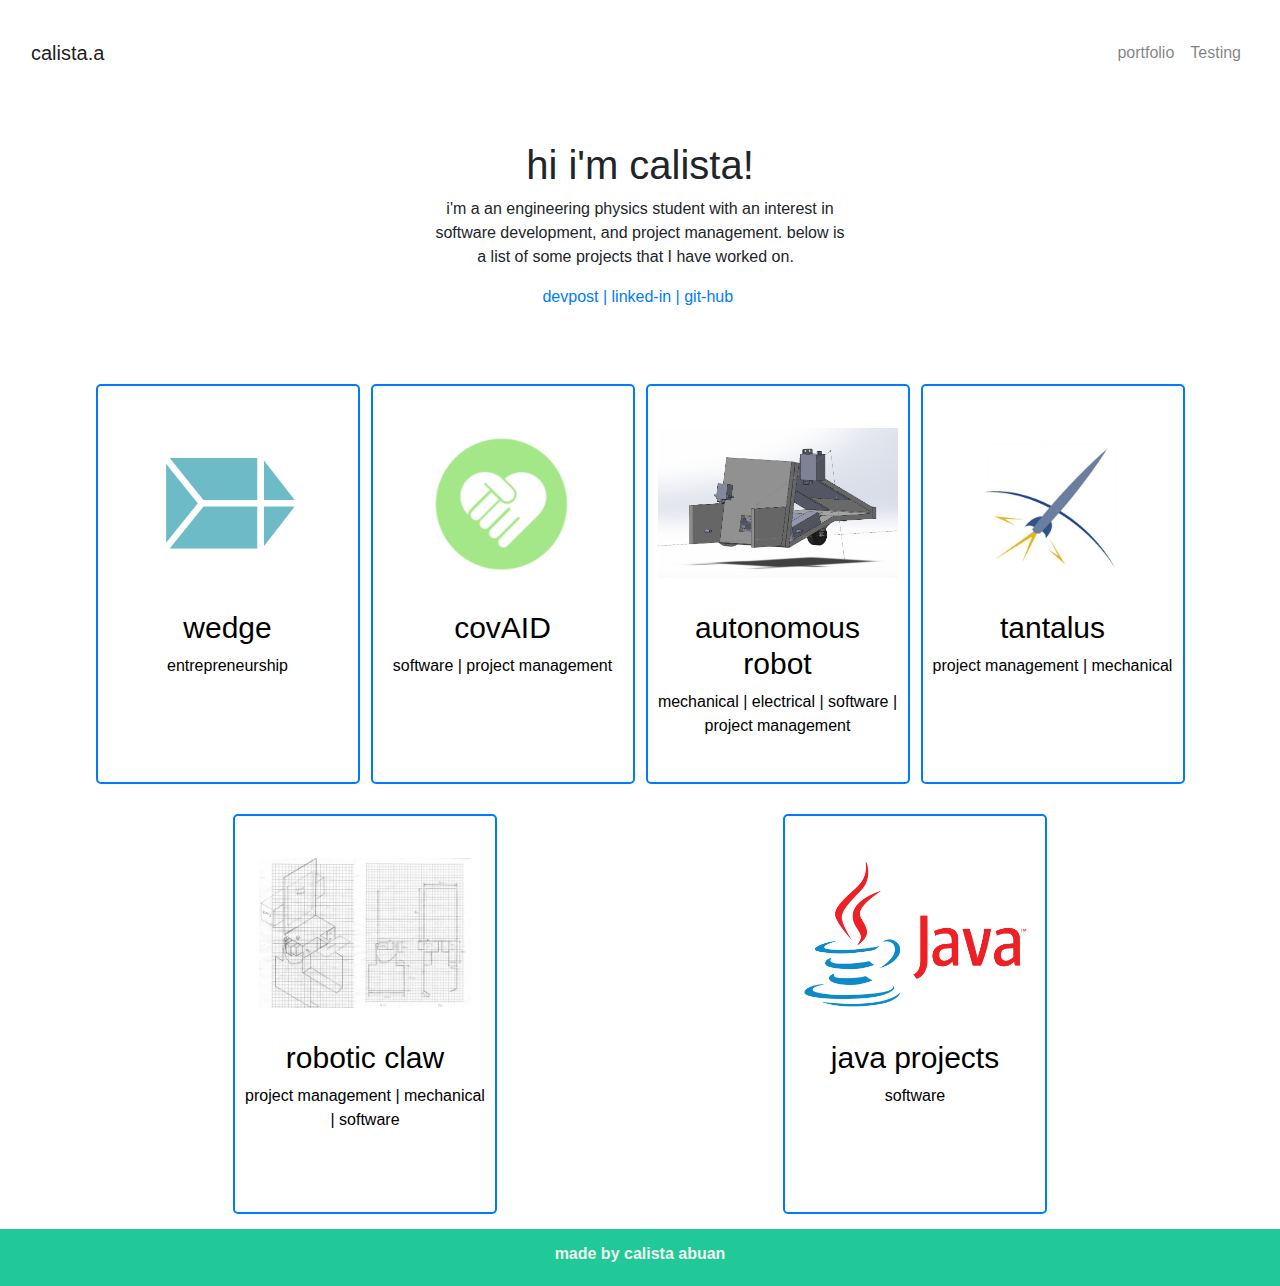
<file: index.html>
<!DOCTYPE html>
<html style="font-family: 'Bungee Hairline', cursive;max-height: none;">

<head>
    <meta charset="utf-8">
    <meta name="viewport" content="width=device-width, initial-scale=1.0, shrink-to-fit=no">
    <title>MyPortfolio</title>
    <link rel="stylesheet" href="assets/bootstrap/css/bootstrap.min.css">
    <link rel="stylesheet" href="https://fonts.googleapis.com/css?family=Bungee+Hairline">
    <link rel="stylesheet" href="assets/css/Footer-Basic.css">
    <link rel="stylesheet" href="assets/css/styles.css">
</head>

<body>
    <nav class="navbar navbar-light navbar-expand-md" style="margin-top: 25px;">
        <div class="container-fluid"><a class="navbar-brand" href="#">calista.a</a><button data-toggle="collapse"
                class="navbar-toggler" data-target="#navcol-1"><span class="sr-only">Toggle navigation</span><span
                    class="navbar-toggler-icon"></span></button>
            <div class="collapse navbar-collapse text-right" id="navcol-1" style="text-align: right;">
                <ul class="nav navbar-nav ml-auto"
                    style="text-align: right;padding-right: 0px;margin-left: 0;margin-top: 0px;">
                    <li class="nav-item"><a class="nav-link" href="#portfolio">portfolio</a></li>
                    <li class="nav-item"><a class="nav-link" href="CNANO_test.html">Testing</a></li>
                    <li class="nav-item"></li>
                </ul>
            </div>
        </div>
    </nav>
    <div id="intro">
        <div class="jumbotron" style="background-color: rgba(250,250,250,0);">
            <h1>hi i'm calista!</h1>
            <p>i'm a an engineering physics student with an interest in software development, and project
                management. below is a list of some projects that I have worked on.&nbsp;&nbsp;</p>
            <p></p><a href="https://devpost.com/calistaa" style="color: var(--blue);">devpost |&nbsp;</a><a
                href="https://www.linkedin.com/in/calista-abuan/" style="color: var(--blue);">linked-in |</a><a
                href="https://github.com/calistaa" style="color: var(--blue);">&nbsp;git-hub&nbsp;</a>
        </div>
        
    </div>
    
    <!--modals-->
    <!--APSC 101 Modal-->
    <div class="modal fade" role="dialog" tabindex="-1" id="apsc101-modal">
        <div class="modal-dialog modal-lg modal-dialog-scrollable" role="document">
            <div class="modal-content">
                <div class="modal-header">
                    <h4 class="modal-title">Robotic Claw - APSC 101</h4><button type="button" class="close"
                        data-dismiss="modal" aria-label="Close"><span aria-hidden="true">×</span></button>
                </div>
                <div class="modal-body">
                    <p class="modal-subtitle"><em>kinda im"pasta"ble if you ask me :p</em></p>
                    <p style="text-align: left;"><strong>Skills: C (Arduino), Project Management</strong></p>
                    <p style="text-align: left;">The autonomous claw was this first time I had ever built a robotic
                        device from scratch. With the help of 5 other team mates (with no robotic experience) we were
                        able to design, evaluate, and construct two claws within three weeks. The tasks of our two claws
                        were to pick up dry pasta and metal blocks, I worked mainly on the latter.</p>
                    <h5 style="text-align: left;">C (Arduino)</h5>
                    <p style="text-align: left;">Our system integrated a sonar sensor, servo, and Arduino board to
                        complete this challenge. We ran into issues with hardware that were resolved after many visits
                        to office hours.&nbsp;</p>
                    <h5 style="text-align: left;">Project Management</h5>
                    <p style="text-align: left;">Since we were a newly formed group, it was best to implement a
                        structured plan that divided the tasks according to strength, and set a timeline for project
                        deliverables. We also showcased our work with a tri-fold poster board that highlighted our
                        design process, justifications, and implementation.&nbsp;<br></p>
                </div>
                <div class="modal-footer"><button class="btn btn-light" type="button"
                        data-dismiss="modal">Close</button><button class="btn btn-primary" type="button">Save</button>
                </div>
            </div>
        </div>
    </div>
    <!-- Wedge Modal-->
    <div class="modal fade" role="dialog" tabindex="-1" id="wedge-modal">
        <div class="modal-dialog modal-lg modal-dialog-scrollable" role="document">
            <div class="modal-content">
                <div class="modal-header">
                    <h4 class="modal-title">Wedge (COMM 280 Project)</h4><button type="button" class="close"
                        data-dismiss="modal" aria-label="Close"><span aria-hidden="true">×</span></button>
                </div>
                <div class="modal-body">
                    <p class="modal-subtitle"><em>A project for COMM 280: Introduction to Entrepreneurship</em>
                    </p>
                    <p style="text-align: left"><strong>Skills: Market Research, Documentation,
                            Prototyping</strong></p>
                    <p style="text-align: left;">In the 2021 fall semester I decided to take a course that
                        would challenge my creativity and entrepreneurial skills. This portfolio or business
                        proposal is a collection of various modules aimed at representing me as an
                        entrepreneur and my idea as a viable business.</p>
                    <p style="height: 22px;margin-top: 10px;text-align: left;">See my final project
                        here:&nbsp;<a href="https://tinyurl.com/2p8j6mfb">Wedge Portfolio</a></p>
                    <h5 class="text-left">Prototyping (Figma)</h5>
                    <p></p><img src="assets/img/wedgePrototype.png" style="width: 550px;">

                </div>
                <div class="modal-footer"><button class="btn btn-light" type="button"
                        data-dismiss="modal">Close</button></div>
            </div>
        </div>
    </div>
    <!-- COVAID Modal-->

    <div class="modal fade" role="dialog" tabindex="-1" id="covAID-modal">
        <div class="modal-dialog modal-lg modal-dialog-scrollable" role="document">
            <div class="modal-content">
                <div class="modal-header">
                    <h4 class="modal-title">covAID</h4><button type="button" class="close" data-dismiss="modal"
                        aria-label="Close"><span aria-hidden="true">×</span></button>
                </div>
                <div class="modal-body">
                    <p class="modal-subtitle"><em>A project created by four undergrads trying to hack together from
                            three
                            different time zones</em></p>
                    <p style="text-align: left;margin-left: 10px;margin-right: 10px;">From November 7 to
                        14th (2020), I participated in a virtual hackathon hosted by Yale University
                        (YHacks). After messaging dozens of people in the event's Slack, I found a team
                        with similar learning goals and expectations. That's when four undergrads
                        dispersed across North America set out to create a COVID-19 related hack.&nbsp;
                    </p>
                    <p style="text-align: left;margin-left: 10px;margin-right: 10px;">Our web
                        application covAID is intended for use between volunteers and organizations to
                        seamlessly coordinate shifts for thing like grocery running, mask making, and
                        transporting immunocompromised peoples. The whole scope of our project was to
                        create sections like a user sign-up form, a scheduling system, and a postings
                        page. While we didn't get to complete each section within a week, we did get the
                        following done:</p>
                    <h5 class="text-left">Prototyping (Figma)</h5>
                    <p></p><img src="assets/img/2020-12-16%20(1).png" style="width: 600px;">
                    <h5 style="text-align: left;margin-top: 10px;margin-bottom: 10px;">User Form
                        (JavaScript)</h5>
                    <header></header><img src="assets/img/original.png" style="width: 600px;">
                    <h5 style="margin-top: 10px;text-align: left;">Homepage (Bootstrap)</h5>
                    <header></header><img src="assets/img/original%20(1).png" style="width: 600px;">
                    <p style="height: 22px;margin-top: 10px;text-align: left;">See more:&nbsp;<a
                            href="https://devpost.com/software/lena-v28rw7">Devpost Submission
                            (YHacks)</a></p>
                    <header></header>
                </div>
                <div class="modal-footer" id="covAID-pop-up"><button class="btn btn-light" type="button"
                        data-dismiss="modal">Close</button></div>
            </div>
        </div>
    </div>
    <!--Robot Modal-->
    <div class="modal fade" role="dialog" tabindex="-1" id="robot-modal">
        <div class="modal-dialog modal-lg modal-dialog-scrollable" role="document">
            <div class="modal-content">
                <div class="modal-header">
                    <h4 class="modal-title">UBC Engineering Physics' Robot Course 2020</h4><button type="button"
                        class="close" data-dismiss="modal" aria-label="Close"><span aria-hidden="true">×</span></button>
                </div>
                <div class="modal-body">
                    <p class="modal-subtitle"><em>plastic + hot glue + no sleep = robot summer (WFH edition)</em></p>
                    <p style="text-align: left;"><strong>Skills: C++, SolidWorks, Soldering</strong></p>
                    <p style="text-align: left;">ENPH 253 (a.k.a the robot course) is best known by
                        second year engineering physics students as <span
                            style="text-decoration: line-through;">hell</span> a great learning
                        experience. While past students will recall this summer as endless hours spent
                        in the machine shop, electronics lab, and in class, due to the COVID-19 pandemic
                        the class of 23' cohort will remember all the time spent at home. All jokes
                        aside, this course will be one of my most memorable and unique experiences. From
                        7 hour+ zoom labs to soldering alone in my bedroom at midnight, I came away from
                        this course with a new skill set in project management, firmware design, PCB
                        manufacturing, and so much more! Here are my key takeaways:&nbsp;</p>
                    <h5 style="text-align: left;">CAD Design</h5>
                    <p style="text-align: left;">I was primarily in charge of mechanical design. Using
                        SolidWorks, I created a virtual model of our robot with appropriate
                        measurements, and parts designed from scratch. This design changed multiple
                        times throughout the course of our project, but having a background in CAD
                        design (from my design team work and co-op experience) made these adjustments
                        easier. Our SolidWorks model was further used for manufacturing, getting
                        weight/sizing, and adding electrical parts to our chassis.<a href="https://tinyurl.com/y9fy2cvz"
                            style="color: var(--blue);"><br>See
                            iteration here&nbsp;<br><br></a></p>
                    <h5 style="text-align: left;">Electronics&nbsp;</h5>
                    <p style="text-align: left;">Each member of our group was responsible for
                        manufacturing PCBs for our servos, motors, sensors, and Blue Pill development
                        board. Another member of my group created the electrical design using KiCAD, and
                        everyone soldered circuits accordingly.&nbsp;</p>
                    <h5 style="text-align: left;">Software</h5>
                    <p style="text-align: left;">We all contributed to our robot's code and tailored it
                        to our individual robot's set-up. We used C++ in Platform IO (VS Code), and
                        interfaced with the BluePill board.&nbsp;<a href="https://github.com/calistaa/robot2020"
                            style="color: var(--blue);"><br>A sample of our code can be found
                            here<br><br></a></p>
                </div>
                <div class="modal-footer"><button class="btn btn-light" type="button"
                        data-dismiss="modal">Close</button><button class="btn btn-primary" type="button">Save</button>
                </div>
            </div>
        </div>
    </div>
    <!-- Tantalus Modal-->
    <div class="modal fade" role="dialog" tabindex="-1" id="rocket-modal">
        <div class="modal-dialog modal-lg modal-dialog-scrollable" role="document">
            <div class="modal-content">
                <div class="modal-header">
                    <h4 class="modal-title">Tantalus - UBC Rocket Design Team</h4><button type="button" class="close"
                        data-dismiss="modal" aria-label="Close"><span aria-hidden="true">×</span></button>
                </div>
                <div class="modal-body">
                    <p class="modal-subtitle"><em>attempting launch student designed and manufactured experimental
                            rockets to
                            30,000 feet</em></p>
                    <p style="text-align: left;"><strong>Skills: Project Management, SolidWorks, ANSYS
                            Fluent&nbsp;</strong></p>
                    <p style="text-align: left;">Since day one at UBC, I have been a member of the
                        rocket design team. From first-year member, to simulations/external structures
                        specialist, to now a project manager, my years on this design team have taught
                        me the most about engineering.&nbsp;</p><img class="img-fluid"
                        src="assets/img/teamphoto2019.jpg" style="width: 750px;padding-bottom: 25px;">
                    <h5 style="text-align: left;">CAD Design (SolidWorks)</h5>
                    <p style="text-align: left;">I started on this software in my first-year of
                        university, and I have become quite confident in my capabilities. Some notable
                        projects include: a two foot tall model rocket, a 3 foot tall nose cone with
                        segmented part (for feasibility on a 3D printer), a jig for sanding easier, and
                        various rocket fins for simulations testing.&nbsp;</p>
                    <h5 style="text-align: left;">Project Management</h5>
                    <p style="text-align: left;">I am currently in my third-year as a member of the
                        team, and my first-year of leading our project. Some of my favourite parts of
                        this job are coordinating design changes between our 44 members, working with
                        the other leads to plan budgeting and timelines, and leading team-wide
                        integration meetings. I like setting goals with my team-mates and helping to
                        reach them.&nbsp;</p>
                    <h5 style="text-align: left;">ANSYS Fluent (Computational Fluid Dynamics)</h5>
                    <p style="text-align: left;">As a member of the teams simulations/external
                        structures sub group, I worked with ANSYS Fluent. I mainly used this program to
                        run a few CFD simulations with our rocket's air frame to understand the drag
                        profile.&nbsp;</p>
                </div>
                <div class="modal-footer"><button class="btn btn-light" type="button"
                        data-dismiss="modal">Close</button><button class="btn btn-primary" type="button">Save</button>
                </div>
            </div>
        </div>
    </div>
    <!-- CPEN Modal-->
    <div class="modal fade" role="dialog" tabindex="-1" id="cpen221-modal">
        <div class="modal-dialog modal-lg modal-dialog-scrollable" role="document">
            <div class="modal-content">
                <div class="modal-header">
                    <h4 class="modal-title">Projects from CPEN 221 (Principles of Software Construction)
                    </h4><button type="button" class="close" data-dismiss="modal" aria-label="Close"><span
                            aria-hidden="true">×</span></button>
                </div>
                <div class="modal-body">
                    <p class="modal-subtitle"><em>java, java, and more java.</em></p>
                    <p style="text-align: left;"><strong>Skills: Java, GitHub, JUnit Testing</strong>
                    </p>
                    <p style="text-align: left;">My second time seeing Java after using it in a
                        rudimentary high school course. This course was an introduction to higher-level
                        java programming principles like creating APIs, robust testing, and lotsa pain.
                        This course had three large projects coupled with many smaller coding
                        assignments/tests. Below are my highlights.&nbsp;</p>
                    <h5 style="text-align: left;">Wikipedia and Graph Databases</h5>
                    <p style="text-align: left;">In a team of two, we developed a Java program that
                        accesses data from Wikipedia and responds to multiple user requests
                        concurrently. This project required external libraries and API's for data
                        processing. We also implemented a cache to temporarily store past user
                        information, and created a comprehensive set of JUnit tests to ensure
                        reliability of the code.&nbsp;</p>
                    <h5 style="text-align: left;"></h5>
                    <p style="text-align: left;"><br></p>
                </div>
                <div class="modal-footer"><button class="btn btn-light" type="button"
                        data-dismiss="modal">Close</button><button class="btn btn-primary" type="button">Save</button>
                </div>
            </div>
        </div>
    </div>

    <!--GEERING UP Modal-->
    <!--IN PROGRESS-->
    <div class="modal fade" role="dialog" tabindex="-1" id="GU-modal">
        <div class="modal-dialog modal-lg modal-dialog-scrollable" role="document">
            <div class="modal-content">
                <div class="modal-header">
                    <h4 class="modal-title">Web Development Student Assistant for STEM Outreach Programs
                    </h4><button type="button" class="close" data-dismiss="modal" aria-label="Close"><span
                            aria-hidden="true">×</span></button>
                </div>
                <div class="modal-body">
                    <p class="modal-subtitle"><em>part-time web development in wordpress</em></p>
                    <p style="text-align: left;"><strong>Skills: HTML, CSS, JavaScript, Wordpress, Google
                            Analytics/Optimize</strong>
                    </p>
                    <p style="text-align: left;">My second time seeing Java after using it in a
                        rudimentary high school course. This course was an introduction to higher-level
                        java programming principles like creating APIs, robust testing, and lotsa pain.
                        This course had three large projects coupled with many smaller coding
                        assignments/tests. Below are my highlights.&nbsp;</p>
                    <h5 style="text-align: left;">Wikipedia and Graph Databases</h5>
                    <p style="text-align: left;">In a team of two, we developed a Java program that
                        accesses data from Wikipedia and responds to multiple user requests
                        concurrently. This project required external libraries and API's for data
                        processing. We also implemented a cache to temporarily store past user
                        information, and created a comprehensive set of JUnit tests to ensure
                        reliability of the code.&nbsp;</p>
                    <h5 style="text-align: left;"></h5>
                    <p style="text-align: left;"><br></p>
                </div>
                <div class="modal-footer"><button class="btn btn-light" type="button"
                        data-dismiss="modal">Close</button><button class="btn btn-primary" type="button">Save</button>
                </div>
            </div>
        </div>
    </div>

    <!--END OF MODALS-->
    <!--style="width: 289px;height: 200px;-->
    <div class="container" id="portfolio">
        <div class="flex-grid" id="gallery-1">
            <div class="elem_container">
                <a href="#" data-toggle="modal" data-target="#wedge-modal">
                    <img class="img-fluid" src="assets/img/wedgeLogoShape.png">
                </a>
                <a href="#" data-toggle="modal" data-target="#wedge-modal">
                    <h1 style="text-align: center;">wedge</h1>
                    <p style="text-align: center;">entrepreneurship</p>
                </a>
            </div>
            <div class="elem_container">
                <a href="#" data-toggle="modal" data-target="#covAID-modal">
                    <img class="img-fluid" src="assets/img/covaid-logo.png">
                </a>
                <a href="#" data-toggle="modal" data-target="#covAID-modal">
                    <h1 style="text-align: center;">covAID</h1>
                    <p id="yhacks-caption-1" style="text-align: center;">software | project management</p>
                </a>
            </div>
            <div class="elem_container">
                <a href="#" data-toggle="modal" data-target="#robot-modal">
                    <img class="img-fluid" src="assets/img/robotsummer.png">
                    <h1 class="text-center d-flex justify-content-center" style="text-align: center;">autonomous
                        robot</h1>
                    <p class="d-xl-flex justify-content-xl-center" style="text-align: center;">
                        mechanical | electrical | software | project management</p>
                </a>
            </div>
            <!--
        </div>
        <div class="row" id="gallery-2">-->
            <!--rocket description-->
            <div class="elem_container">
                <a href="#" data-toggle="modal" data-target="#rocket-modal">
                    <img class="img-fluid" src="assets/img/ubcRocket.jpg">
                    <h1>tantalus</h1>
                    <p>project management | mechanical</p>
                </a>
            </div>
            <!--apsc 101 description only-->
            <div class="elem_container">
                <a href="#" data-toggle="modal" data-target="#apsc101-modal">
                    <img class="img-fluid" src="assets/img/claw-proj.jpg">
                    <h1>robotic claw</h1>
                    <p>project management | mechanical | software</p>
                </a>
            </div>
            <!--cpen 221 description only-->
            <div class="elem_container">
                <a id="cpen-link-1" href="#" data-toggle="modal" data-target="#cpen221-modal">
                    <img class="img-fluid" src="assets/img/java.png">
                    <h1>java projects</h1>
                    <p id="cpen-para-1">software</p>
                </a>
            </div>
        </div>
    </div>

    <div id="footer">
        <div class="col" id="footer-col" style="border-color: var(--gray);background: var(--teal);">
            <h6 style="text-align: center;color: rgb(241,241,241);"><strong>made by calista abuan</strong></h6>
        </div>
    </div>
    <script src="assets/js/jquery.min.js"></script>
    <script src="assets/bootstrap/js/bootstrap.min.js"></script>
</body>

</html>
</file>
<file: assets/css/Footer-Basic.css>
.footer-basic {
  padding: 40px 0;
  background-color: #ffffff;
  color: #4b4c4d;
}

.footer-basic ul {
  padding: 0;
  list-style: none;
  text-align: center;
  font-size: 18px;
  line-height: 1.6;
  margin-bottom: 0;
}

.footer-basic li {
  padding: 0 10px;
}

.footer-basic ul a {
  color: inherit;
  text-decoration: none;
  opacity: 0.8;
}

.footer-basic ul a:hover {
  opacity: 1;
}

.footer-basic .social {
  text-align: center;
  padding-bottom: 25px;
}

.footer-basic .social > a {
  font-size: 24px;
  width: 40px;
  height: 40px;
  line-height: 40px;
  display: inline-block;
  text-align: center;
  border-radius: 50%;
  border: 1px solid #ccc;
  margin: 0 8px;
  color: inherit;
  opacity: 0.75;
}

.footer-basic .social > a:hover {
  opacity: 0.9;
}

.footer-basic .copyright {
  margin-top: 15px;
  text-align: center;
  font-size: 13px;
  color: #aaa;
  margin-bottom: 0;
}

.modal-dialog {
  overflow-y: initial;
}

modal-body {
  height: 80vh;
  overflow-y: auto;
}

.modal-body {
  height: 80vh;
  overflow-y: auto;
}

a # {
}

#project-gallery {
  color: black;
}

a {
  color: black;
}

@media (max-width:991px) {
  #project-gallery {
    min-height: 100px;
    /*width: 100%;*/
  }
}

@media (max-width: 991px) {
  #project-gallery-1 {
    min-height: 100vh;
  }
}

@media (max-width: 766px) {
  #gallery-2 {
    padding-top: 80vh;
    /*padding-bottom: 100vh;*/
  }
}

@media (max-width: 766px) {
  .row {
    min-height: 100vh;
  }
}

@media (min-width: 1200px) {
  .col {
    padding-left: 15px;
    padding-right: 15px;
    margin-left: 0px;
    margin-right: 0px;
  }
}

@media (min-width: 1200px) {
  .col-xl-3 {
    width: 272px;
    /*padding-left: 30px;*/
    /*margin-left: 55px;*/
    /*margin-right: 55px;*/
  }
}

@media (min-width: 1200px) {
  #gallery-2 {
    align-items: initial;
    padding-left: 50px;
    padding-right: 50px;
  }
}

@media (min-width: 1200px) {
  #gallery1 {
    align-items: initial;
    padding-left: 50px;
    padding-right: 50px;
  }
}

@media (min-width: 1200px) {
  .col-xl-3 {
    margin-left: 40px;
    margin-right: 40px;
    min-width: 272px;
  }
}

.col #footer {
  position: absolute;
  bottom: 0;
  height: 60px;
  padding-top: 15px;
  background-color: black;
}

.div #footer {
  position: absolute;
  bottom: 0;
}

@media (min-width: 300px) {
  #footer-col {
    position: static;
    bottom: 0;
    padding-top: 15px;
    padding-bottom: 15px;
    max-width: 100vw;
  }
}

.img-fluid {
}

@media (max-width: 575px) {
  #cpen-photo {
    padding-top: 60px;
  }
}

@media (max-width: 991px) {
  #claw-img {
    padding-top: 20px;
  }
}

#cpen-photo {
}

@media (min-width: 768px) and (max-width: 991px) {
  #cpen-photo {
    padding-top: 15px;
    margin-bottom: 16px;
  }
}

@media (min-width: 1200px) {
  .row {
    max-width: 1160px;
  }
}

@media (min-width: 300px) {
  #yhacks-caption {
    margin-bottom: 10px;
  }
}

@media (min-width: 300px) and (max-width:400px) {
  #covAID {
    max-height: 310px;
    margin-bottom: 20px;
  }
}

@media (min-width: 400px) and (max-width: 500px) {
  #rocket {
    margin-top: 10px;
  }
}

#portfolio .p {
  text-align: center;
}

.col {
  text-align: center;
  min-width: 210px;
}

@media (min-width: 1200px) {
  .col {
    max-width: 290px;
  }
}

@media (min-width: 1200px) {
  #portfolio .row {
    padding-left: 120px;
    padding-right: 120px;
  }
}
</file>
<file: assets/css/styles.css>
#intro {
  text-align: center;
  background: rgba(255, 255, 255);
  padding: 40px;
}

#intro .jumbotron {
  background-color: rgba(250, 250, 250, 0);
  max-width: 500px;
  padding: 40px;
  margin: 0 auto;
}

@media (min-width: 300px) {
  #intro .jumbotron {
    padding: 40px;
  }
}

@media (min-width: 300px) {
  #intro {
    padding: 20px;
  }
}

.modal-subtitle {
  text-align: center;
}

.row {
  padding-left: 40px;
  padding-right: 40px;
  align-items: center;
  padding-bottom: 40px;
}

.elem_container {
  margin: 15px auto;
  min-width: 200px;
  height: 400px;
  overflow: hidden;
  text-align: center;
  flex: 0 1 24%;
  padding: 10px;
  justify-content: flex-start;
  border: 2px solid #007bff;
  border-radius: 5px;

}

.elem_container h1 {
  font-size: 30px;
}

@media (max-width: 300px) {
  .elem_container {
    flex: 0 1 90%;
    height: auto;
    padding: 0px;
  }

  .elem_container p {
    font-size: 10px;
  }

  .elem_container h1 {
    font-size: 20px;
  }
}

.elem_container img {
  min-width: 60%;
  height: 40%;
  margin: 2em 0;
  align-items: center;
  vertical-align: top;
}

.flex-grid {
  display: flex;
  max-width: 1100px;
  justify-content: space-between;
  margin: auto;
  align-items: center;
  flex-wrap: wrap;
}
</file>
